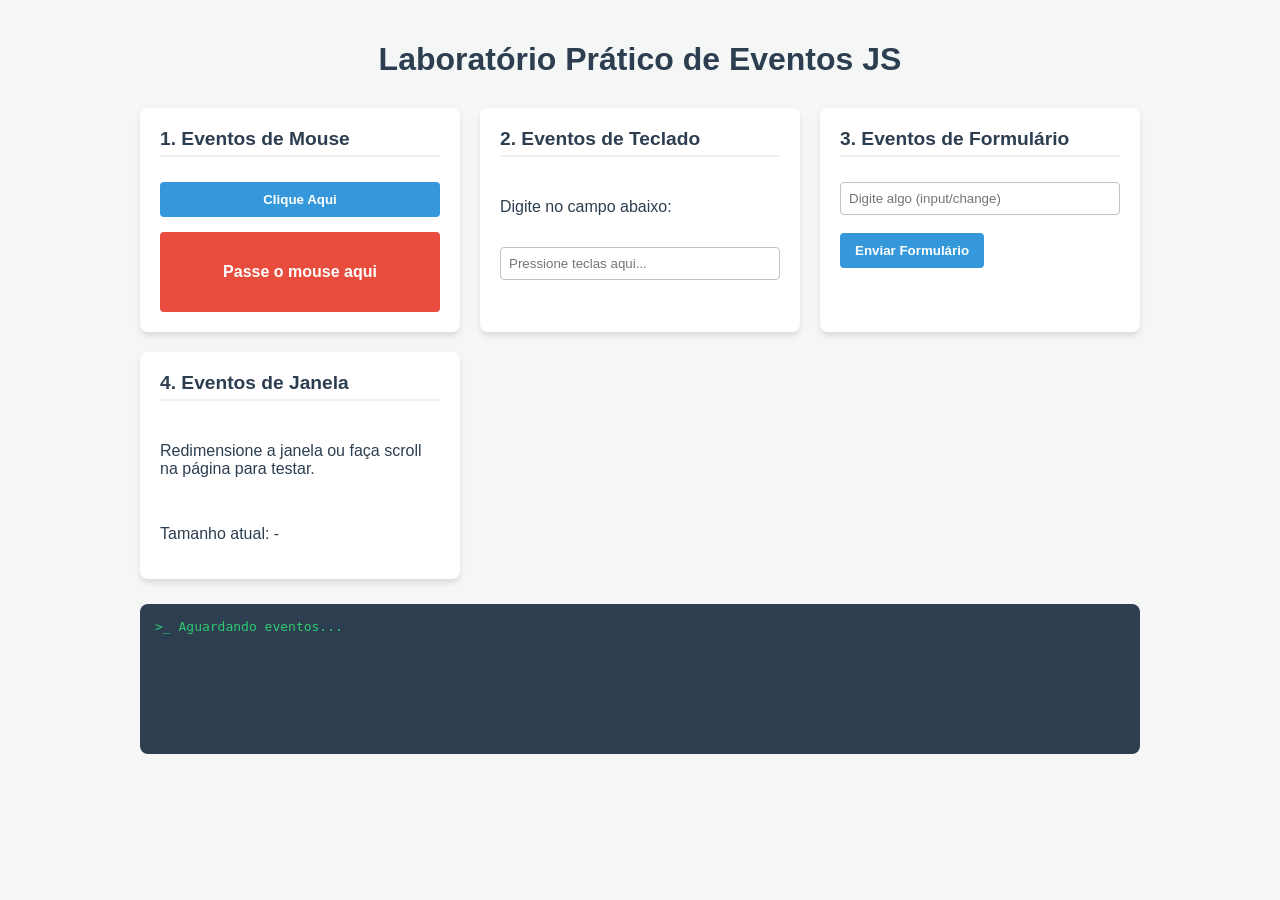
<file: missao_109/index.html>
<!DOCTYPE html>
<html lang="pt-BR">
<head>
  <meta charset="UTF-8">
  <meta name="viewport" content="width=device-width, initial-scale=1.0">
  <title>Laboratório de Eventos JavaScript</title>
  <!-- Vinculação do arquivo CSS externo -->
  <link rel="stylesheet" href="css/style.css">
</head>
<body>

  <h1>Laboratório Prático de Eventos JS</h1>

  <div class="container">
    
    <!-- 1. EVENTOS DE MOUSE -->
    <div class="card">
      <h2>1. Eventos de Mouse</h2>
      <button id="btn-clique">Clique Aqui</button>
      <div id="area-mouse" class="box-teste">Passe o mouse aqui</div>
    </div>

    <!-- 2. EVENTOS DE TECLADO -->
    <div class="card">
      <h2>2. Eventos de Teclado</h2>
      <p>Digite no campo abaixo:</p>
      <input type="text" id="campo-teclado" placeholder="Pressione teclas aqui...">
    </div>

    <!-- 3. EVENTOS DE FORMULÁRIO -->
    <div class="card">
      <h2>3. Eventos de Formulário</h2>
      <form id="meu-formulario">
        <input type="text" id="campo-input" placeholder="Digite algo (input/change)" required>
        <br><br>
        <input type="submit" value="Enviar Formulário">
      </form>
    </div>

    <!-- 4. EVENTOS DE JANELA / PÁGINA -->
    <div class="card">
      <h2>4. Eventos de Janela</h2>
      <p>Redimensione a janela ou faça scroll na página para testar.</p>
      <p id="info-janela">Tamanho atual: -</p>
    </div>

  </div>

  <!-- PAINEL DE LOGS PARA VER OS RESULTADOS EM TEMPO REAL -->
  <div id="log-painel">
    <div>&gt;_ Aguardando eventos...</div>
  </div>

  <!-- Vinculação do arquivo JavaScript externo (no final do body) -->
  <script src="js/script.js"></script>
</body>
</html>
</file>
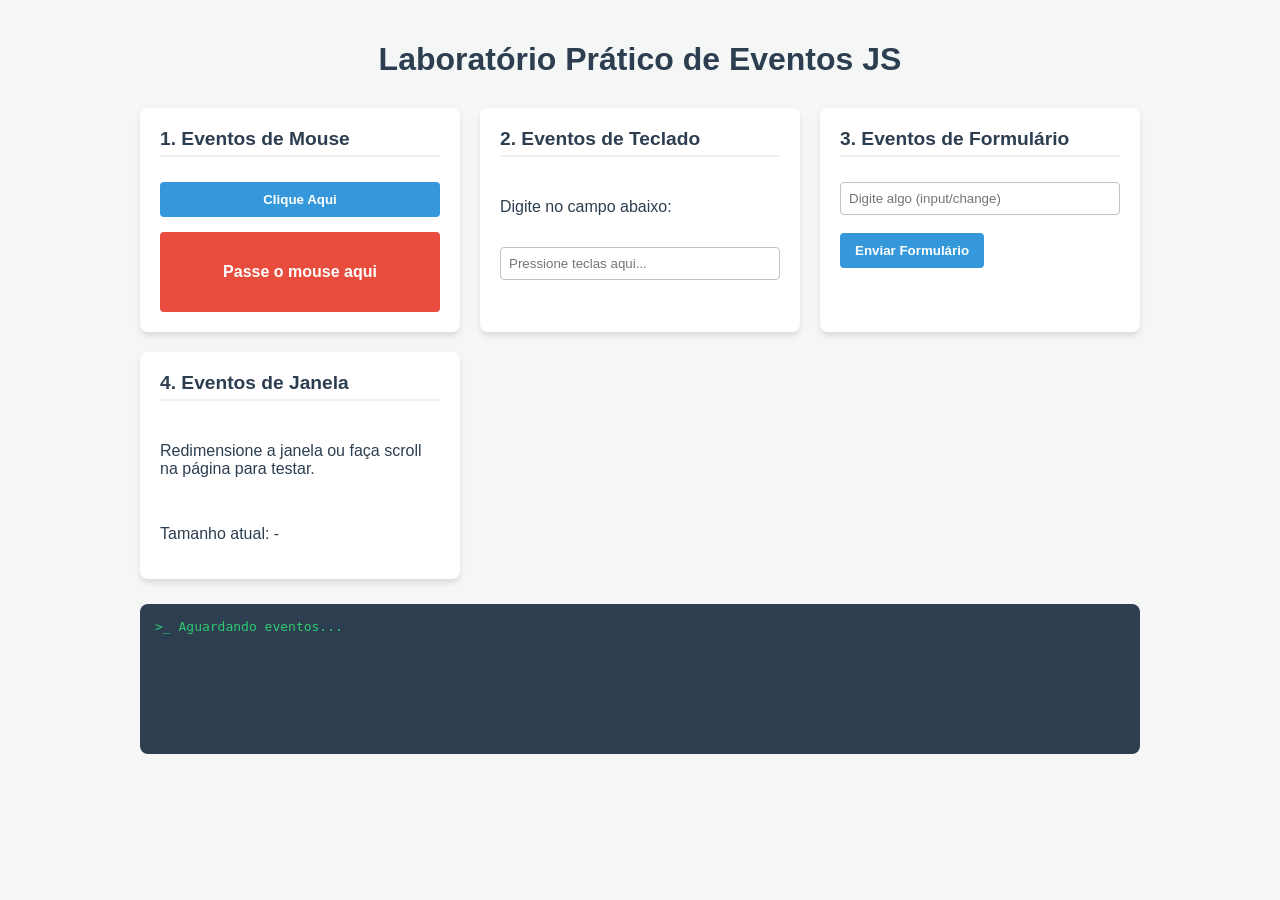
<file: missao_110/index.html>
<!DOCTYPE html>
<html lang="pt-BR">
<head>
  <meta charset="UTF-8">
  <meta name="viewport" content="width=device-width, initial-scale=1.0">
  <title>Laboratório de Eventos JavaScript</title>
  <!-- Vinculação do arquivo CSS externo -->
  <link rel="stylesheet" href="css/style.css">
</head>
<body>

  <h1>Laboratório Prático de Eventos JS</h1>

  <div class="container">
    
    <!-- 1. EVENTOS DE MOUSE -->
    <div class="card">
      <h2>1. Eventos de Mouse</h2>
      <button id="btn-clique">Clique Aqui</button>
      <div id="area-mouse" class="box-teste">Passe o mouse aqui</div>
    </div>

    <!-- 2. EVENTOS DE TECLADO -->
    <div class="card">
      <h2>2. Eventos de Teclado</h2>
      <p>Digite no campo abaixo:</p>
      <input type="text" id="campo-teclado" placeholder="Pressione teclas aqui...">
    </div>

    <!-- 3. EVENTOS DE FORMULÁRIO -->
    <div class="card">
      <h2>3. Eventos de Formulário</h2>
      <form id="meu-formulario">
        <input type="text" id="campo-input" placeholder="Digite algo (input/change)" required>
        <br><br>
        <button type="submit" id="campo-envio" value="Enviar Formulário">Enviar Formulário</button>
      </form>
    </div>

    <!-- 4. EVENTOS DE JANELA / PÁGINA -->
    <div class="card">
      <h2>4. Eventos de Janela</h2>
      <p>Redimensione a janela ou faça scroll na página para testar.</p>
      <p id="info-janela">Tamanho atual: -</p>
    </div>

  </div>

  <!-- PAINEL DE LOGS PARA VER OS RESULTADOS EM TEMPO REAL -->
  <div id="log-painel">
    <div>&gt;_ Aguardando eventos...</div>
  </div>

  <!-- Vinculação do arquivo JavaScript externo (no final do body) -->
  <script src="js/script.js"></script>
</body>
</html>
</file>
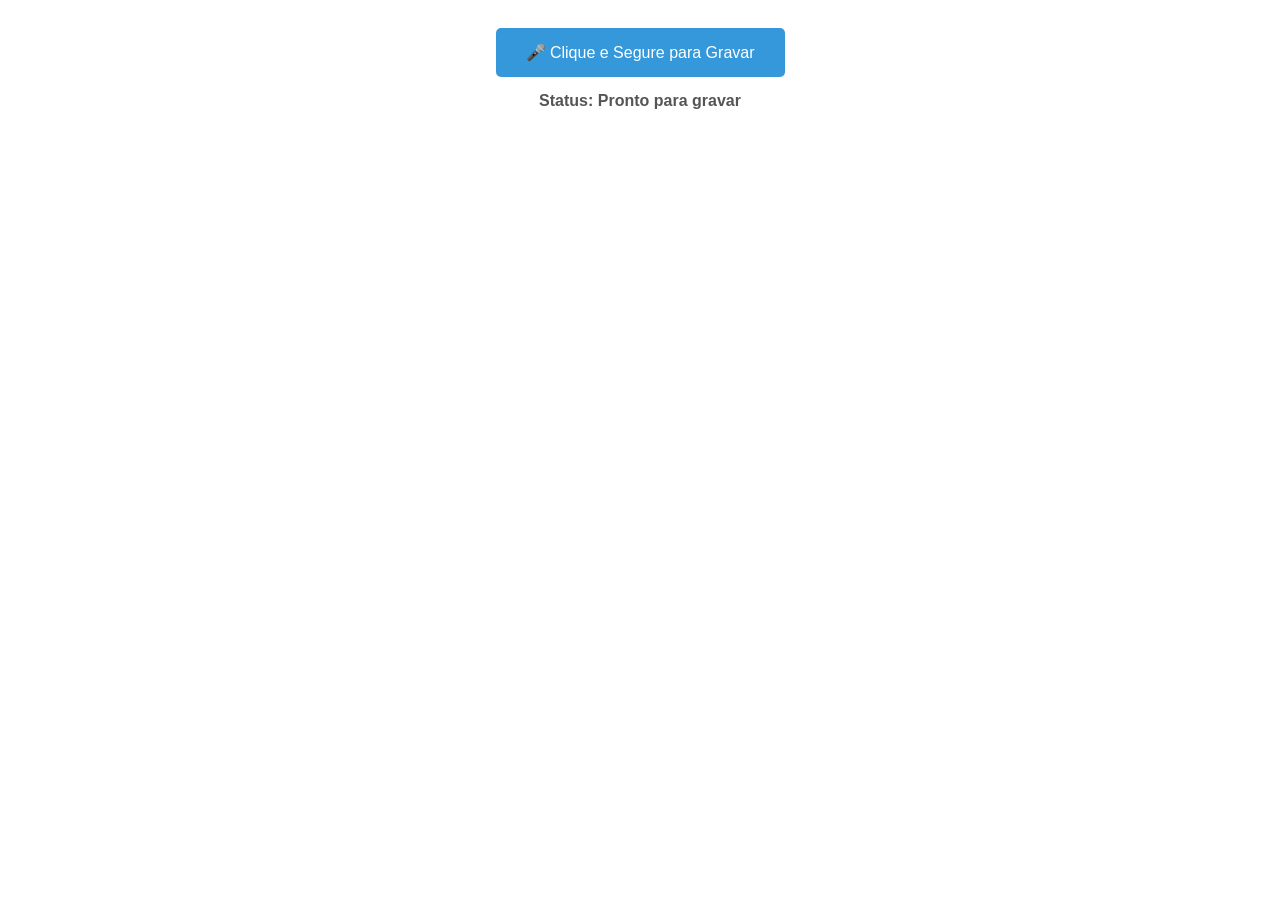
<file: missao_111 e 112/index.html>
<!DOCTYPE html>
<html lang="pt-BR">
<head>
    <meta charset="UTF-8">
    <meta name="viewport" content="width=device-width, initial-scale=1.0">
    <title>Simulador de Gravador de Áudio</title>
    <link rel="stylesheet" href="css/style.css">
</head>
<body>

    <div class="container-gravador">
        
        <!-- Botão que para clicar em gravar -->
        <button id="btn-gravador">
            🎤 Clique e Segure para Gravar
        </button>

        <!-- Elemento visual para mostrar o status -->
        <p id="status-gravacao">
            Status: Pronto para gravar
        </p>

    </div>

    <script src="js/script.js"></script>

</body>
</html>
</file>
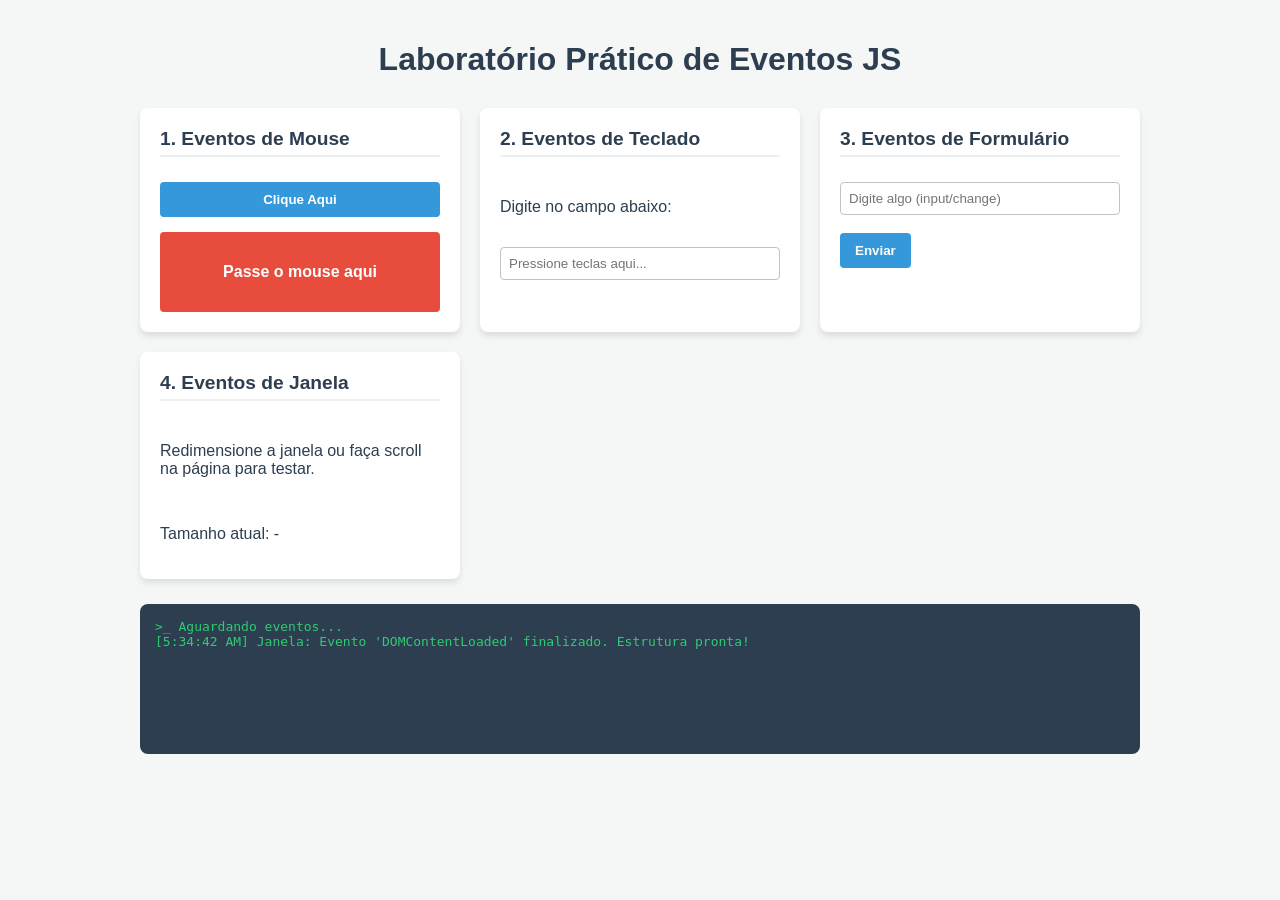
<file: missao_116/index.html>
<!DOCTYPE html>
<html lang="pt-BR">
<head>
  <meta charset="UTF-8">
  <meta name="viewport" content="width=device-width, initial-scale=1.0">
  <title>Laboratório de Eventos JavaScript</title>
  <!-- Vinculação do arquivo CSS externo -->
  <link rel="stylesheet" href="style.css">
</head>
<body>

  <h1>Laboratório Prático de Eventos JS</h1>

  <div class="container">
    
    <!-- 1. EVENTOS DE MOUSE -->
    <div class="card">
      <h2>1. Eventos de Mouse</h2>
      <button id="btn-clique">Clique Aqui</button>
      <div id="area-mouse" class="box-teste">Passe o mouse aqui</div>
    </div>

    <!-- 2. EVENTOS DE TECLADO -->
    <div class="card">
      <h2>2. Eventos de Teclado</h2>
      <p>Digite no campo abaixo:</p>
      <input type="text" id="campo-teclado" placeholder="Pressione teclas aqui...">
    </div>

    <!-- 3. EVENTOS DE FORMULÁRIO -->
    <div class="card">
      <h2>3. Eventos de Formulário</h2>
      <form id="meu-formulario">
        <input type="text" id="campo-input" placeholder="Digite algo (input/change)" required>
        <br><br>
        <!-- <input type="submit" value="Enviar" id="campo-envio" Formulário> -->
        <button type="submit" id="campo-envio">Enviar</button>
      </form>
    </div>

    <!-- 4. EVENTOS DE JANELA / PÁGINA -->
    <div class="card">
      <h2>4. Eventos de Janela</h2>
      <p>Redimensione a janela ou faça scroll na página para testar.</p>
      <p id="info-janela">Tamanho atual: -</p>
    </div>

  </div>

  <!-- PAINEL DE LOGS PARA VER OS RESULTADOS EM TEMPO REAL -->
  <div id="log-painel">
    <div>&gt;_ Aguardando eventos...</div>
  </div>

  <!-- Vinculação do arquivo JavaScript externo (no final do body) -->
  <script src="script.js"></script>
</body>
</html>
</file>
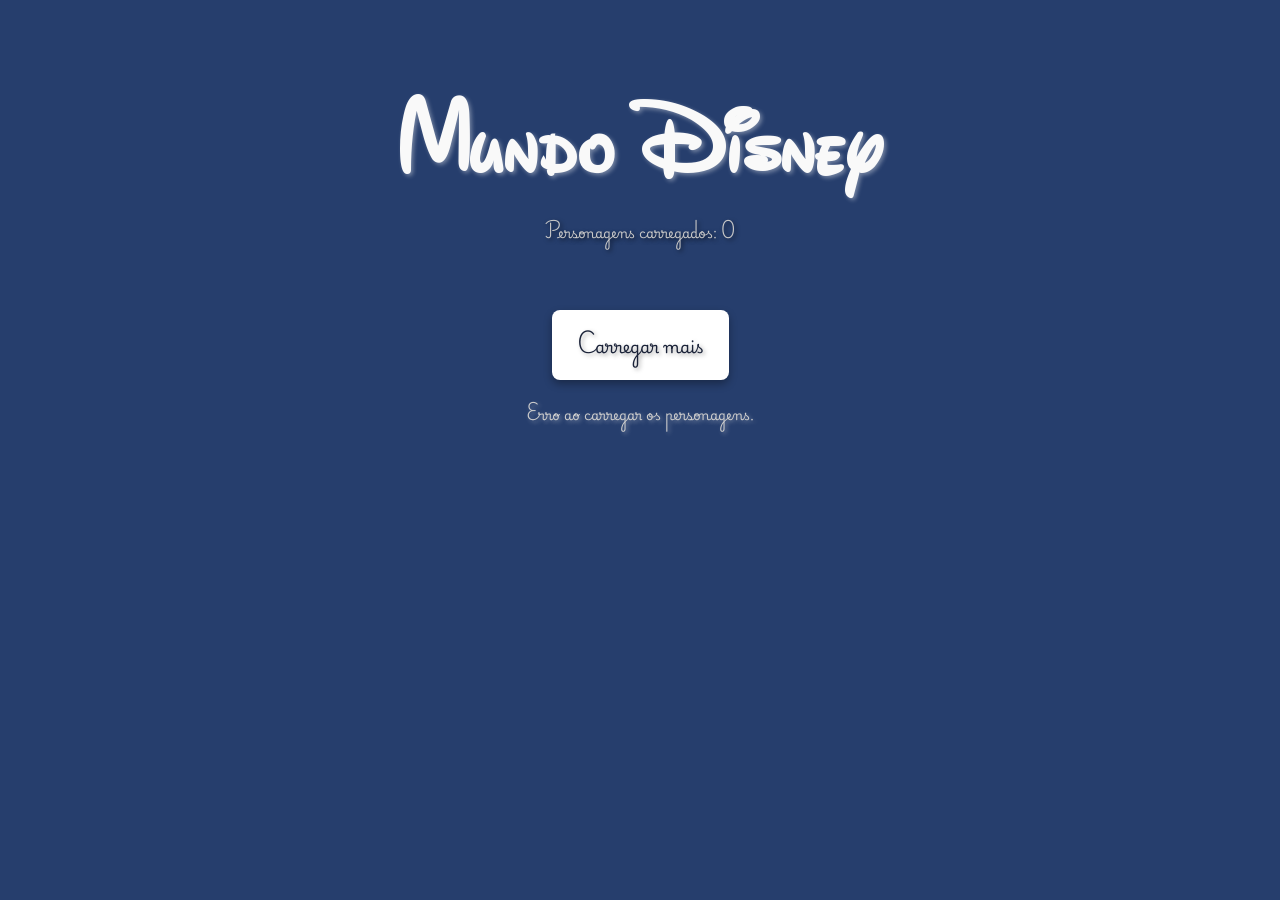
<file: missao_117/index.html>
<!DOCTYPE html>
<html lang="pt-BR">

<head>
    <meta charset="UTF-8">
    <meta name="viewport" content="width=device-width, initial-scale=1.0">
    <title>Mundo Disney - API</title>
    <link rel="stylesheet" href="css/style.css">
    <link rel="preconnect" href="https://fonts.googleapis.com">
    <link rel="preconnect" href="https://fonts.gstatic.com" crossorigin>
    <link href="https://fonts.googleapis.com/css2?family=Dancing+Script:wght@400..700&display=swap" rel="stylesheet">
    <link rel="preconnect" href="https://fonts.googleapis.com">
    <link href="https://fonts.googleapis.com/css2?family=Playwrite+BE+WAL:wght@100..400&display=swap" rel="stylesheet">
</head>

<body>

    <h1>Mundo Disney</h1>
    <p id="contador"> Personagens carregados: 0 </p>
    <!-- O JavaScript vai inserir os personagens dentro desta div. -->
    <div id="disney-container" class="container"></div>
    <!-- Botão para carregar a próxima página -->
    <button id="btn-carregar"> Carregar mais </button>
    <p id="mensagem"></p>

    <script src="js/script.js"></script>

</body>

</html>
</file>
<file: missao_109/css/style.css>
:root {
  --bg-color: #f4f7f6;
  --card-bg: #ffffff;
  --primary: #3498db;
  --text: #2c3e50;
}

body {
  font-family: 'Segoe UI', Tahoma, Geneva, Verdana, sans-serif;
  background-color: var(--bg-color);
  color: var(--text);
  margin: 0;
  padding: 20px;
  display: flex;
  flex-direction: column;
  align-items: center;
}

h1 { 
  margin-bottom: 30px; 
}

.container {
  display: grid;
  grid-template-columns: repeat(auto-fit, minmax(300px, 1fr));
  gap: 20px;
  width: 100%;
  max-width: 1000px;
}

.card {
  background: var(--card-bg);
  border-radius: 8px;
  padding: 20px;
  box-shadow: 0 4px 6px rgba(0,0,0,0.1);
  display: flex;
  flex-direction: column;
  gap: 15px;
}

.card h2 {
  margin: 0 0 10px 0;
  font-size: 1.2rem;
  border-bottom: 2px solid #ecf0f1;
  padding-bottom: 5px;
}

button, input[type="submit"] {
  background-color: var(--primary);
  color: white;
  border: none;
  padding: 10px 15px;
  border-radius: 4px;
  cursor: pointer;
  font-weight: bold;
  transition: background 0.2s;
}

button:hover, input[type="submit"]:hover { 
  background-color: #2980b9; 
}

input[type="text"] {
  padding: 8px;
  border: 1px solid #bdc3c7;
  border-radius: 4px;
  width: 100%;
  box-sizing: border-box;
}

.box-teste {
  height: 80px;
  background-color: #e74c3c;
  color: white;
  display: flex;
  align-items: center;
  justify-content: center;
  border-radius: 4px;
  font-weight: bold;
  transition: background 0.3s;
}

#log-painel {
  width: 100%;
  max-width: 1000px;
  background: #2c3e50;
  color: #2ecc71;
  padding: 15px;
  border-radius: 8px;
  margin-top: 25px;
  box-sizing: border-box;
  height: 150px;
  overflow-y: auto;
  font-family: monospace;
}
</file>
<file: missao_110/css/style.css>
:root {
  --bg-color: #f4f7f6;
  --card-bg: #ffffff;
  --primary: #3498db;
  --text: #2c3e50;
}

body {
  font-family: 'Segoe UI', Tahoma, Geneva, Verdana, sans-serif;
  background-color: var(--bg-color);
  color: var(--text);
  margin: 0;
  padding: 20px;
  display: flex;
  flex-direction: column;
  align-items: center;
}

h1 { 
  margin-bottom: 30px; 
}

.container {
  display: grid;
  grid-template-columns: repeat(auto-fit, minmax(300px, 1fr));
  gap: 20px;
  width: 100%;
  max-width: 1000px;
}

.card {
  background: var(--card-bg);
  border-radius: 8px;
  padding: 20px;
  box-shadow: 0 4px 6px rgba(0,0,0,0.1);
  display: flex;
  flex-direction: column;
  gap: 15px;
}

.card h2 {
  margin: 0 0 10px 0;
  font-size: 1.2rem;
  border-bottom: 2px solid #ecf0f1;
  padding-bottom: 5px;
}

button, input[type="submit"] {
  background-color: var(--primary);
  color: white;
  border: none;
  padding: 10px 15px;
  border-radius: 4px;
  cursor: pointer;
  font-weight: bold;
  transition: background 0.2s;
}

button:hover, input[type="submit"]:hover { 
  background-color: #2980b9; 
}

input[type="text"] {
  padding: 8px;
  border: 1px solid #bdc3c7;
  border-radius: 4px;
  width: 100%;
  box-sizing: border-box;
}

.box-teste {
  height: 80px;
  background-color: #e74c3c;
  color: white;
  display: flex;
  align-items: center;
  justify-content: center;
  border-radius: 4px;
  font-weight: bold;
  transition: background 0.3s;
}

#log-painel {
  width: 100%;
  max-width: 1000px;
  background: #2c3e50;
  color: #2ecc71;
  padding: 15px;
  border-radius: 8px;
  margin-top: 25px;
  box-sizing: border-box;
  height: 150px;
  overflow-y: auto;
  font-family: monospace;
}
</file>
<file: missao_111 e 112/css/style.css>
/* Container centralizado para a atividade */
.container-gravador {
    display: flex;
    flex-direction: column;
    align-items: center;
    justify-content: center;
    padding: 20px;
    font-family: Arial, sans-serif;
}

/* Estilos do botão fornecidos por você */
#btn-gravador {
    padding: 15px 30px;
    font-size: 16px;
    cursor: pointer;
    background-color: #3498db;
    color: white;
    border: none;
    border-radius: 5px;
    user-select: none; /* Evita seleção de texto ao segurar */
    transition: background-color 0.2s;
}

/* Efeito visual quando o botão for clicado/segurado */
#btn-gravador:active {
    background-color: #2980b9;
}

/* Estilos do status fornecidos por você */
#status-gravacao {
    font-weight: bold;
    margin-top: 15px;
    color: #555;
}
</file>
<file: missao_116/style.css>
:root {
  --bg-color: #f4f7f6;
  --card-bg: #ffffff;
  --primary: #3498db;
  --text: #2c3e50;
}

body {
  font-family: 'Segoe UI', Tahoma, Geneva, Verdana, sans-serif;
  background-color: var(--bg-color);
  color: var(--text);
  margin: 0;
  padding: 20px;
  display: flex;
  flex-direction: column;
  align-items: center;
}

h1 { 
  margin-bottom: 30px; 
}

.container {
  display: grid;
  grid-template-columns: repeat(auto-fit, minmax(300px, 1fr));
  gap: 20px;
  width: 100%;
  max-width: 1000px;
}

.card {
  background: var(--card-bg);
  border-radius: 8px;
  padding: 20px;
  box-shadow: 0 4px 6px rgba(0,0,0,0.1);
  display: flex;
  flex-direction: column;
  gap: 15px;
}

.card h2 {
  margin: 0 0 10px 0;
  font-size: 1.2rem;
  border-bottom: 2px solid #ecf0f1;
  padding-bottom: 5px;
}

button, input[type="submit"] {
  background-color: var(--primary);
  color: white;
  border: none;
  padding: 10px 15px;
  border-radius: 4px;
  cursor: pointer;
  font-weight: bold;
  transition: background 0.2s;
}

button:hover, input[type="submit"]:hover { 
  background-color: #2980b9; 
}

input[type="text"] {
  padding: 8px;
  border: 1px solid #bdc3c7;
  border-radius: 4px;
  width: 100%;
  box-sizing: border-box;
}

.box-teste {
  height: 80px;
  background-color: #e74c3c;
  color: white;
  display: flex;
  align-items: center;
  justify-content: center;
  border-radius: 4px;
  font-weight: bold;
  transition: background 0.3s;
}

#log-painel {
  width: 100%;
  max-width: 1000px;
  background: #2c3e50;
  color: #2ecc71;
  padding: 15px;
  border-radius: 8px;
  margin-top: 25px;
  box-sizing: border-box;
  height: 150px;
  overflow-y: auto;
  font-family: monospace;
}
</file>
<file: missao_117/css/style.css>
body {
    margin: 0;
    font-family: 'Dancing Script';
    background-color: #263e6d;
    color: #fff;
    text-align: center;
    padding: 20px;
    text-shadow: 2px 2px 4px rgba(255, 255, 255, 0.37);
}

h1 {
    margin-bottom: 10px;
    color: #f9f9f9;
    font-size: 6rem;
    font-family: 'DisneyFont', sans-serif;
    letter-spacing: 2px; /* Melhora a leitura dessa fonte específica */
}

#contador {
    margin-bottom: 30px;
    color: #c7c7c7;
    font-family: 'Playwrite BE WAL';
    font-size: 0.8rem;
    text-shadow: 2px 2px 4px rgba(0, 0, 0, 0.548);
}

.container {
    display: grid;
    grid-template-columns: repeat(auto-fit, minmax(200px, 1fr));
    gap: 20px;
    max-width: 1200px;
    margin: 0 auto 30px;
}

.card {
    background-color: #1a2238;
    border-radius: 10px;
    padding: 15px;
    box-shadow: 0 4px 8px rgba(0, 0, 0, 0.3);
    transition: transform 0.3s ease;
}

.card:hover {
    transform: scale(1.05);
}

.card img {
    width: 100%;
    height: 200px;
    object-fit: cover;
    border-radius: 8px;
    filter: drop-shadow(4px 4px 8px rgba(110, 108, 108, 0.4));
}

.card h3 {
    margin: 15px 0 5px;
    font-size: 1.5rem;

}

#btn-carregar {
    border: none;
    border-radius: 8px;
    padding: 12px 25px;
    background-color: #ffffff;
    color: #1a2238;
    font-size: 16px;
    font-weight: bold;
    cursor: pointer;
    transition: background-color 0.3s;
    text-shadow: 2px 2px 4px rgba(0, 0, 0, 0.349);
    font-family: 'Playwrite BE WAL';
    box-shadow: 0 4px 8px rgba(0, 0, 0, 0.329);
}

#btn-carregar:hover {
    background-color: #e1effcc4;
}

#btn-carregar:disabled {
    background-color: rgba(143, 139, 139, 0.1);
    cursor: not-allowed;
}

#mensagem {
    margin-top: 15px;
    color: #ccc;
    font-family: 'Playwrite BE WAL';
    font-size: 0.8rem;
    
}

.dancing-script {
  font-family: "Dancing Script", cursive;
  font-optical-sizing: auto;
  font-weight: 700;
  font-style: normal;
}

.playwrite-be-wal {
  font-family: "Playwrite BE WAL", cursive;
  font-optical-sizing: auto;
  font-weight: 400;
  font-style: normal;
}

/* Inserindo a fonte da Disney */
@font-face {
    font-family: 'DisneyFont';
    src: url('../fontes/waltograph.ttf') format('truetype');
    font-weight: normal;
    font-style: normal;
}
</file>
